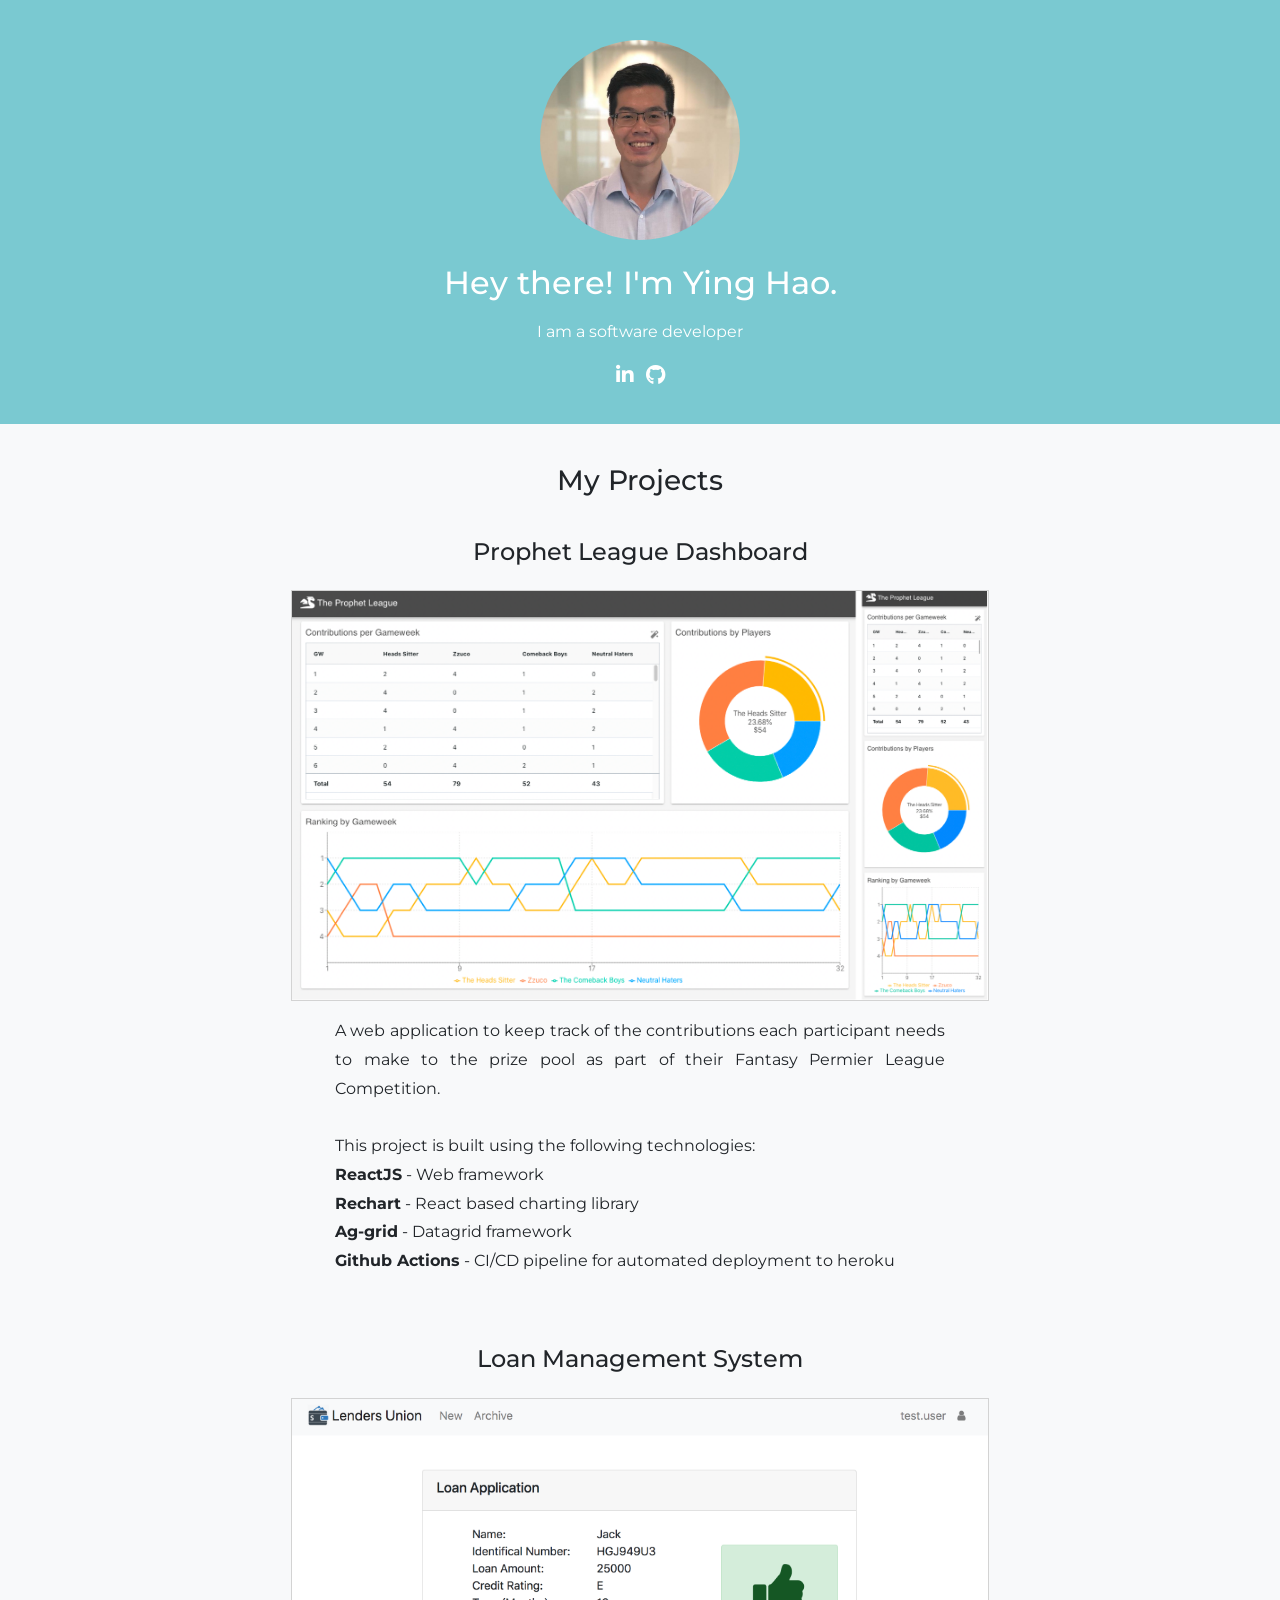
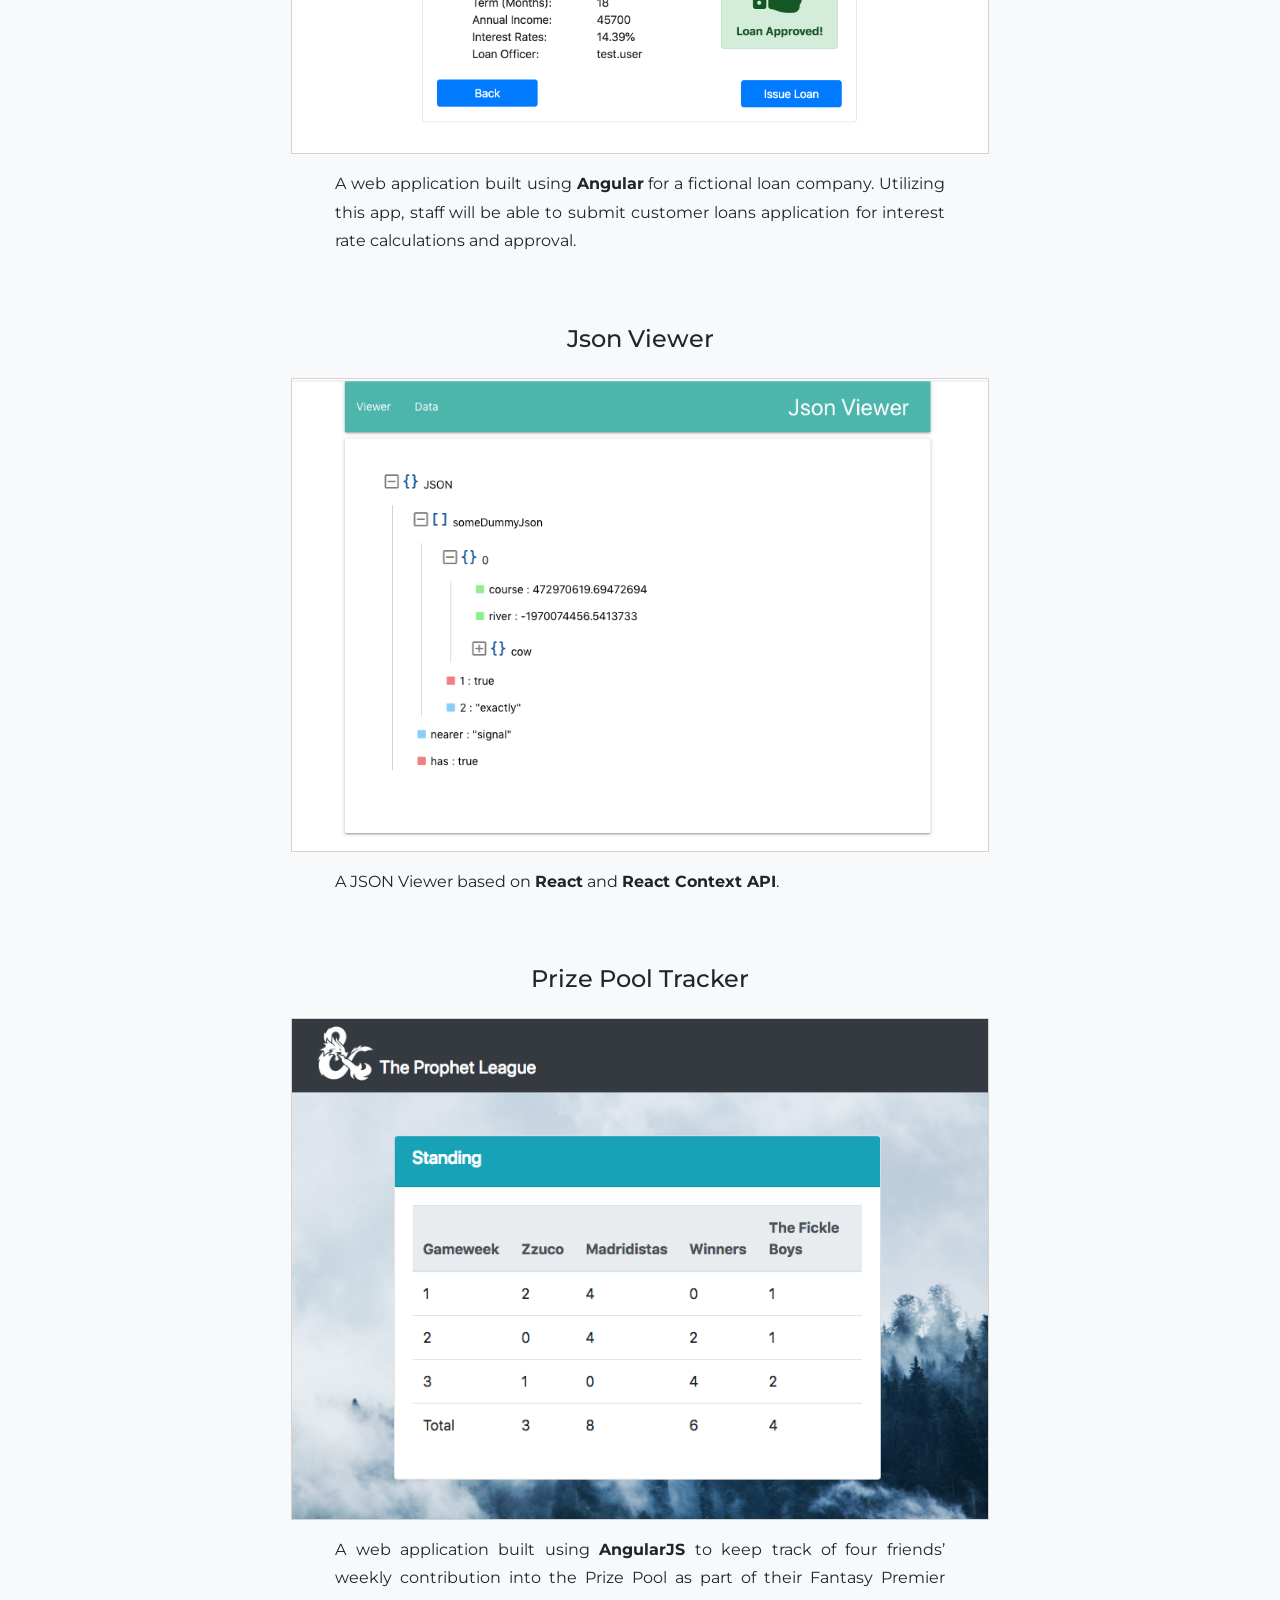
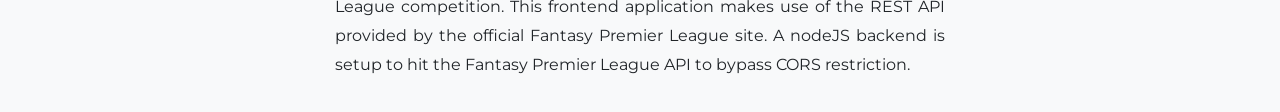
<file: index.html>
<!DOCTYPE html>
<html lang="en">
  <head>
    <title>Ying Hao</title>
    <meta charset="utf-8" />
    <meta name="viewport" content="width=device-width, initial-scale=1" />
    <link
      rel="stylesheet"
      href="https://stackpath.bootstrapcdn.com/bootstrap/4.1.3/css/bootstrap.min.css"
      integrity="sha384-MCw98/SFnGE8fJT3GXwEOngsV7Zt27NXFoaoApmYm81iuXoPkFOJwJ8ERdknLPMO"
      crossorigin="anonymous"
    />
    <link rel="stylesheet" href="style.css" />
    <link
      href="https://fonts.googleapis.com/css?family=Montserrat"
      rel="stylesheet"
    />
    <link
      rel="stylesheet"
      href="https://use.fontawesome.com/releases/v5.4.1/css/all.css"
      integrity="sha384-5sAR7xN1Nv6T6+dT2mhtzEpVJvfS3NScPQTrOxhwjIuvcA67KV2R5Jz6kr4abQsz"
      crossorigin="anonymous"
    />
  </head>
  <body>
    <!-- Profile -->
    <div class="container-fluid bg-1 text-center p-3">
      <img src="me.jpg" class="rounded-circle m-4" width="200" height="200" />
      <br />
      <h2>Hey there! <span>I'm Ying Hao.</span></h2>
      <div class="container mt-3 col-lg-7">
        <p>I am a software developer</p>
        <ul class="list-inline">
          <li class="list-inline-item">
            <a
              href="https://www.linkedin.com/in/lohyinghao/"
              class="fab fa-linkedin-in profilelink"
            ></a>
          </li>
          <li class="list-inline-item">
            <a
              href="https://github.com/lohyinghao"
              class="fab fa-github profilelink"
            ></a>
          </li>
        </ul>
      </div>
    </div>

    <!-- Projects -->
    <div class="container-fluid bg-light text-center p-3">
      <div class="p-2 m-3">
        <h3>My Projects</h3>
      </div>
      <div id="projects">
        <!-- Populated by data in projectList.js -->
      </div>
    </div>
    <script src="projectList.js"></script>
    <script src="app.js"></script>
  </body>
</html>
</file>
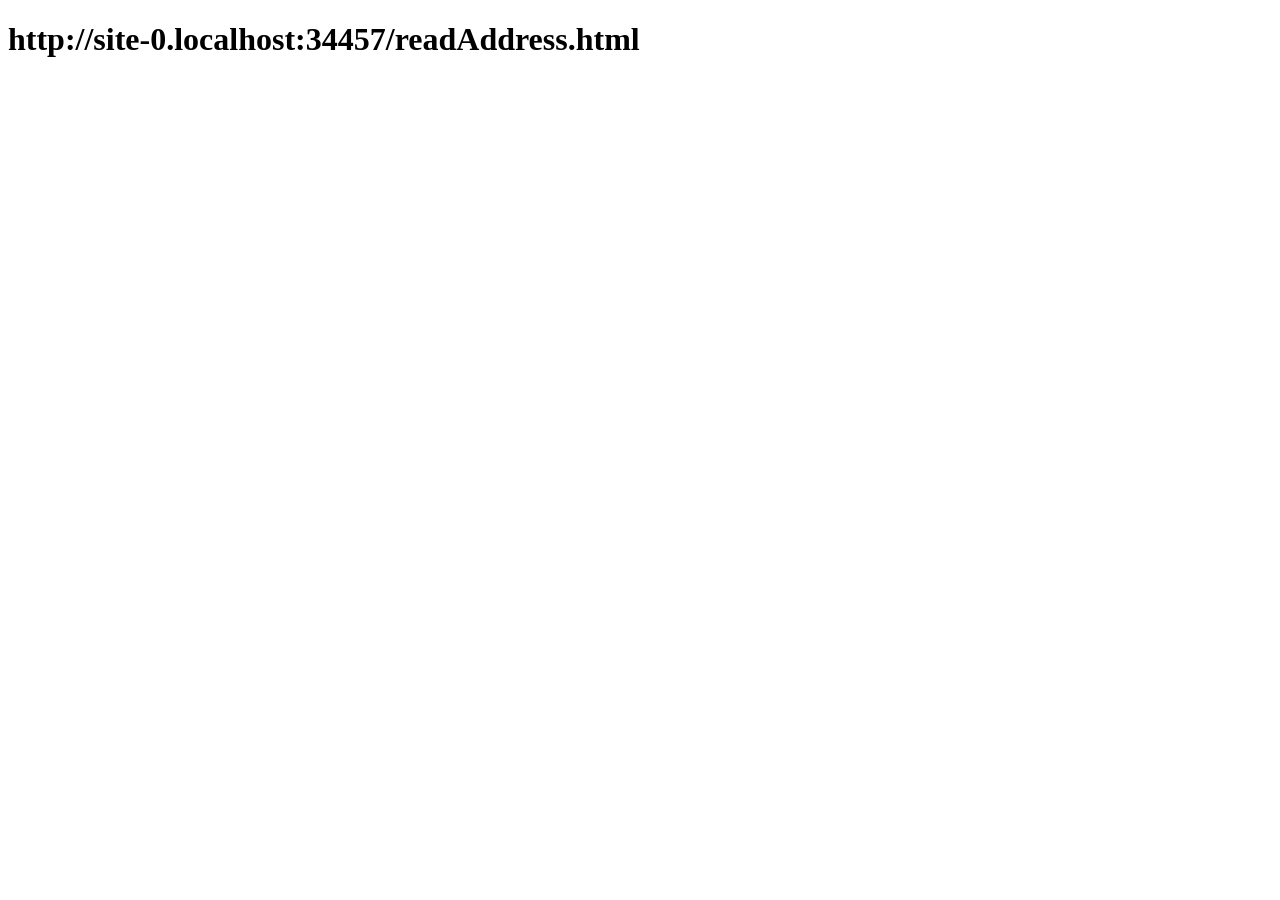
<file: readAddress.html>
<!DOCTYPE html>
<html>
<head>
  <title>Display URL Address</title>
</head>
<body>
  <h1 id="urlAddress"></h1>

  <script>
    document.getElementById("urlAddress").innerHTML = window.location.href;
  </script>
</body>
</html>
</file>
<file: style.css>
body{
    font: 16px Montserrat, sans-serif;
    line-height: 1.8;
}

.profilelink {
    color:inherit;
    font-size: 20px;
}

.profilelink:hover {
    color:lightsalmon;
    text-decoration: none;
}

h2 span{
    display: inline-block;
}

.bg-1 {
    background-color: #7ac9d1;
    color: white;
}

.hovercontainer {
    position: relative;
    width: 100%;
}

.hoverimage {
    display: block;
    width: 100%;
    height: auto;
}

.overlay {
    position: absolute;
    top: 0;
    bottom: 0;
    left: 0;
    right: 0;
    height: 100%;
    width: 100%;
    opacity: 0;

    background-color: lightslategray;
}

.hovercontainer:hover .overlay {
    opacity: 0.9;
}

.hovertext {
    color: white;
    font-size: 20px;
    position: absolute;
    top: 60%;
    left: 50%;
    -webkit-transform: translate(-50%, -50%);
    -ms-transform: translate(-50%, -50%);
    transform: translate(-50%, -50%);
    text-align: center;
}
</file>
